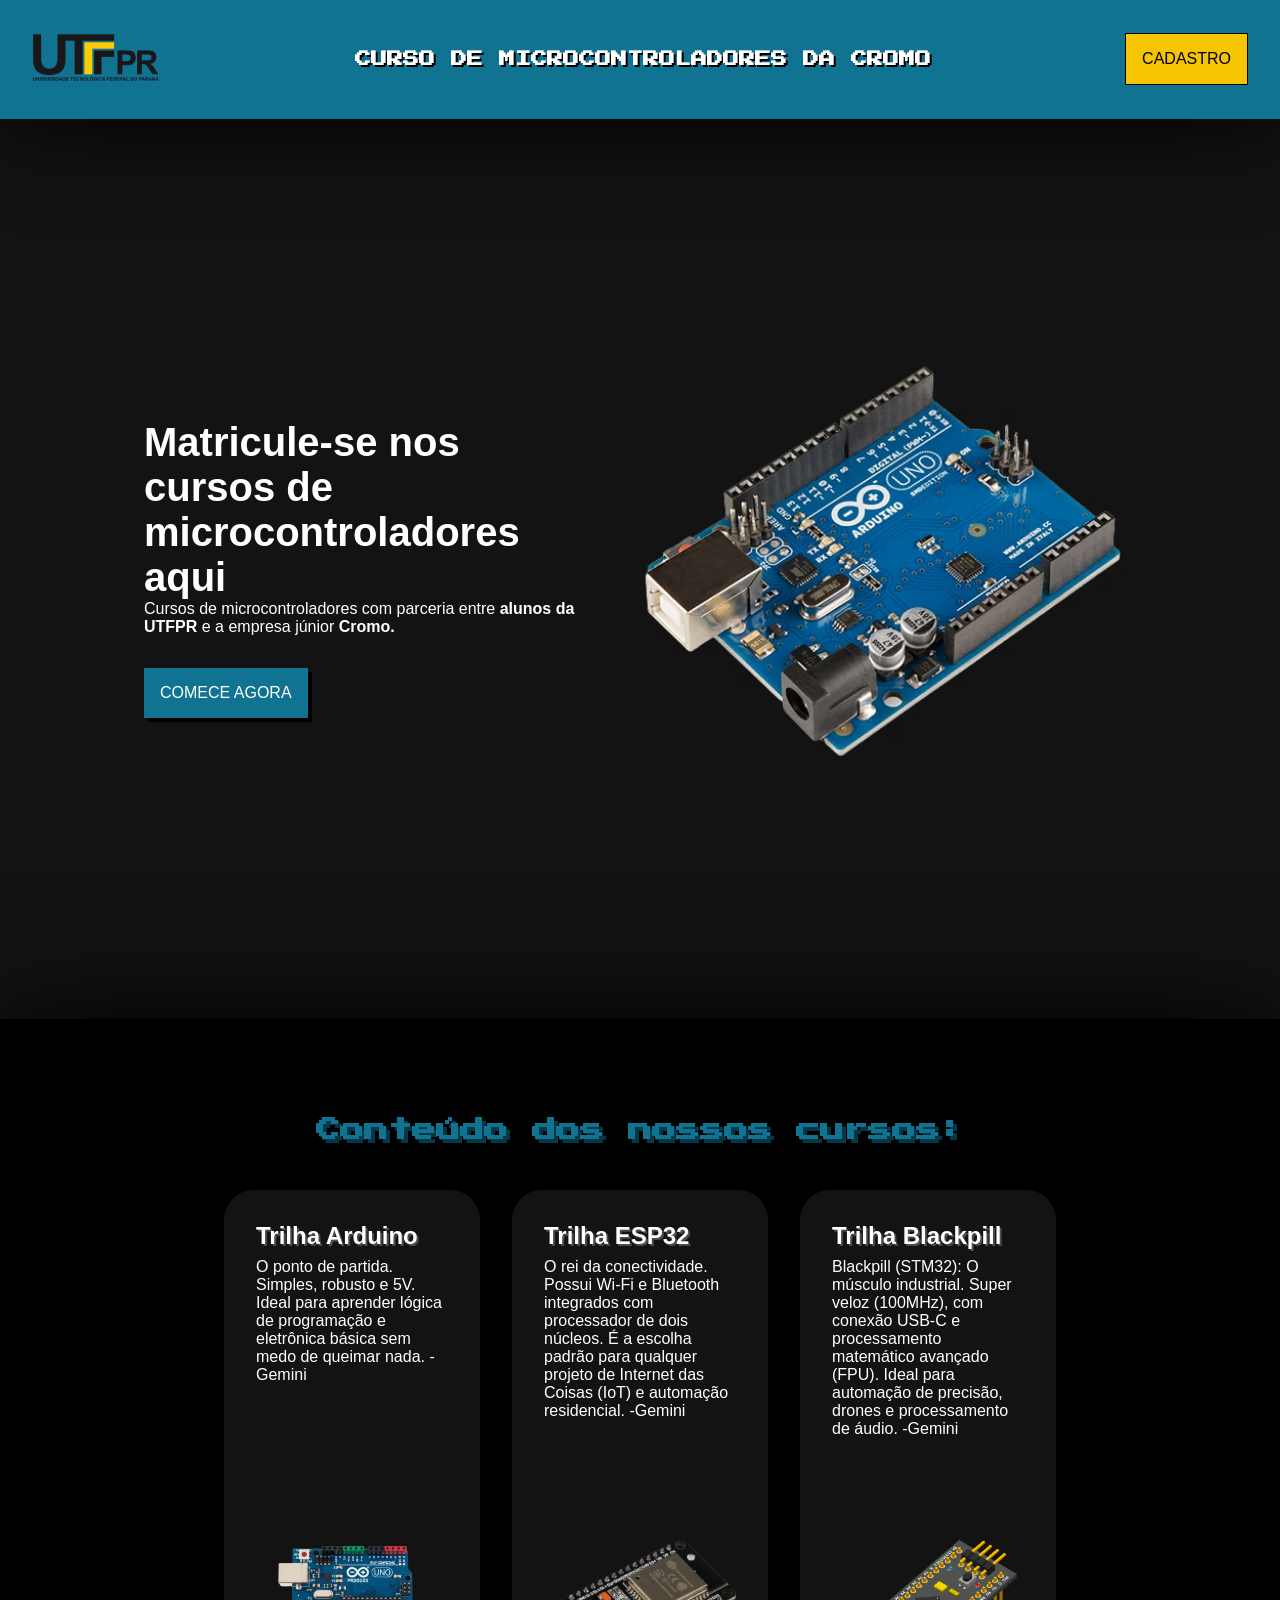
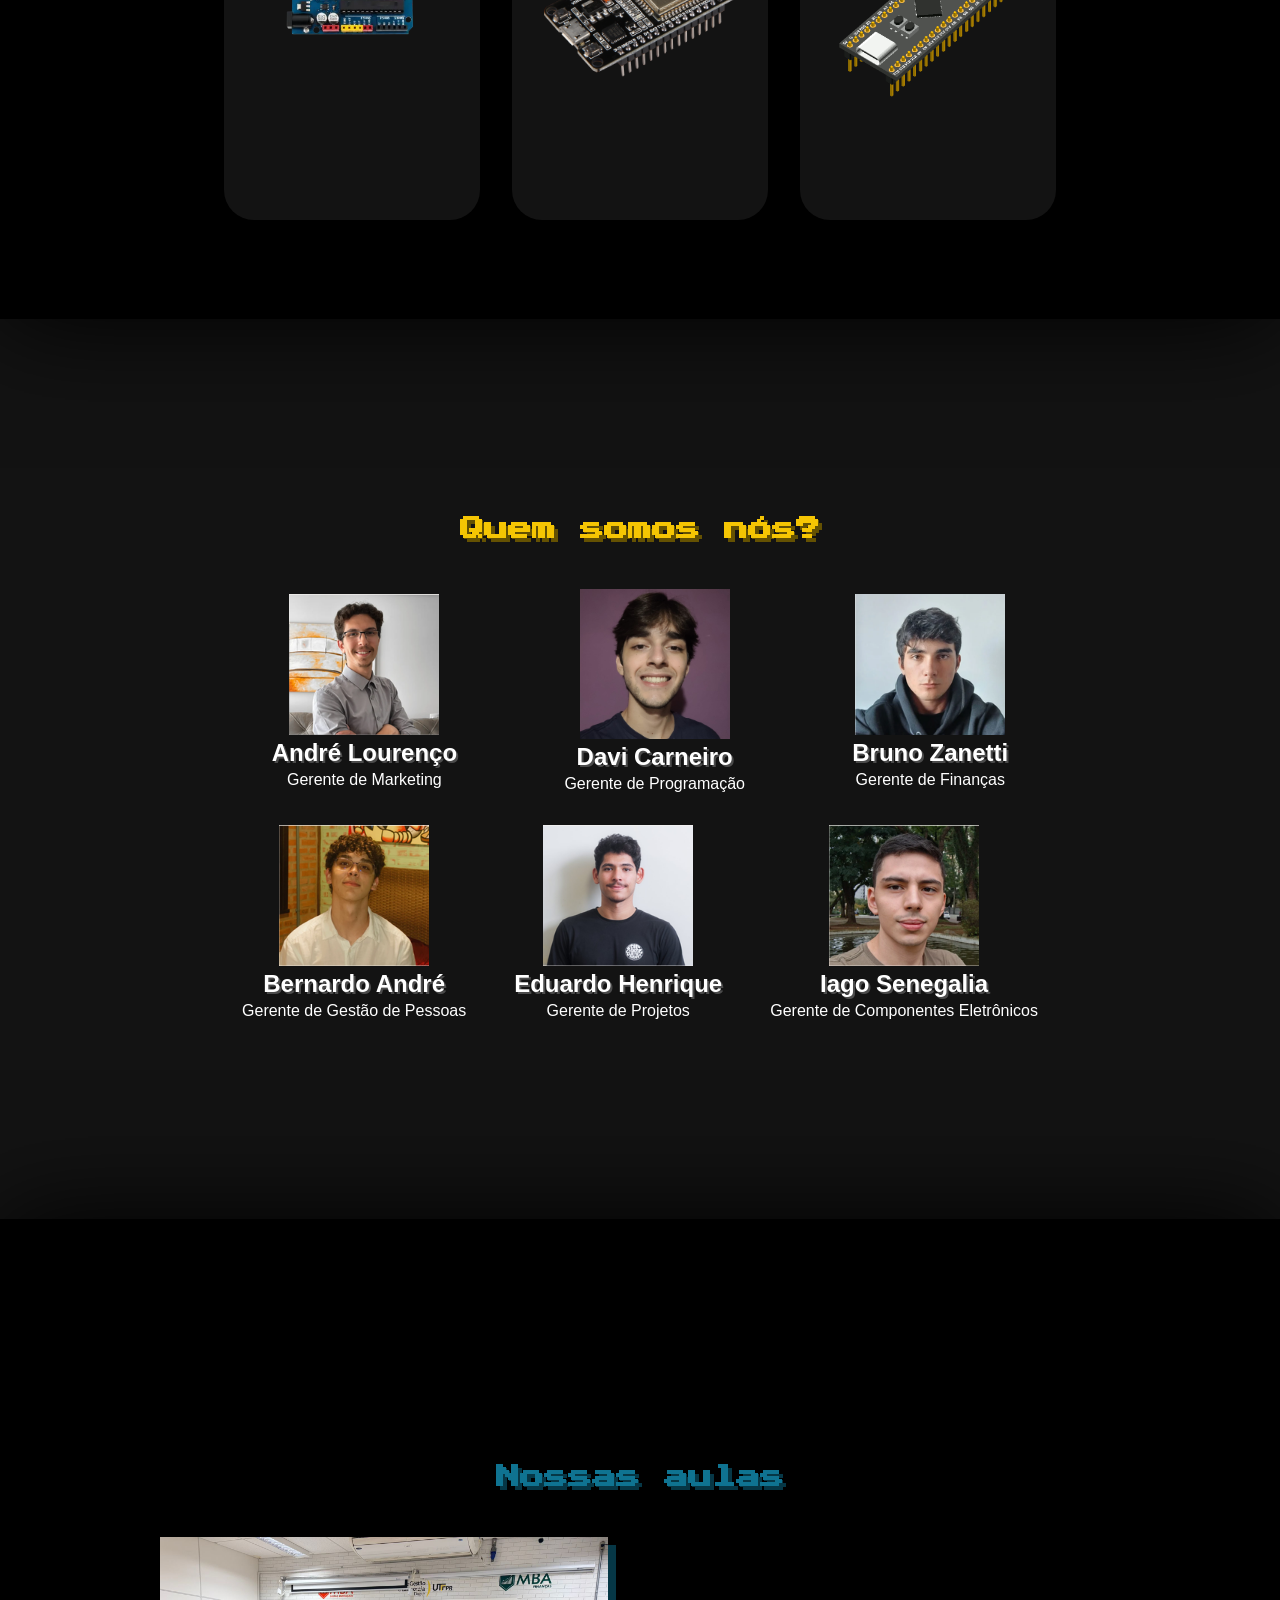
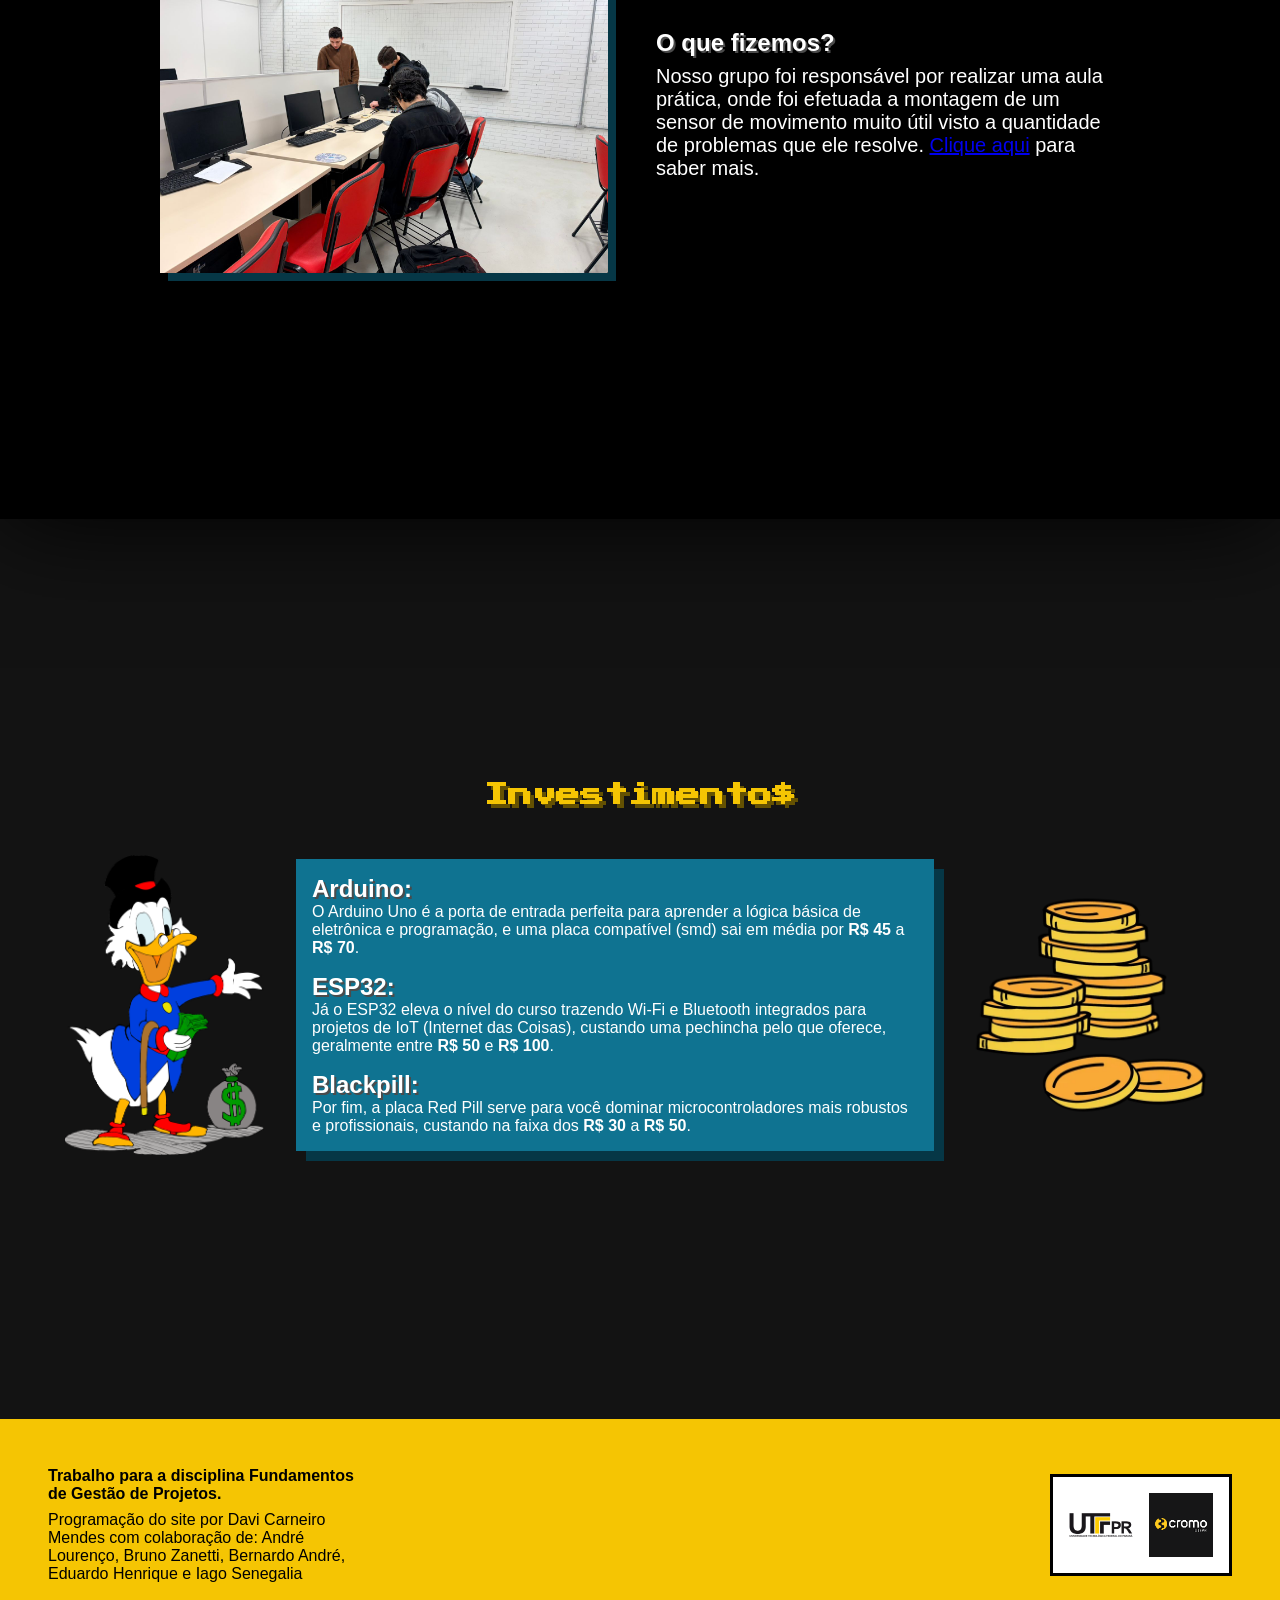
<file: index.html>
<!DOCTYPE html>
<html lang="pt-br">

<head>
    <meta charset="UTF-8">
    <meta name="viewport" content="width=device-width, initial-scale=1.0">
    <title>Curso de Microcontroladores</title>
    <link rel="preconnect" href="https://fonts.googleapis.com">
    <link rel="preconnect" href="https://fonts.gstatic.com" crossorigin>
    <link href="https://fonts.googleapis.com/css2?family=Google+Sans+Flex:opsz,wght@6..144,1..1000&family=Press+Start+2P&display=swap" rel="stylesheet">
    <link rel="stylesheet" href="style.css">
</head>

<body>
    <header>
        <a href="index.html">
            <img src="imagens/logoUTFPR.png" alt="Logo da UTFPR" style="width: 10vw;">
        </a>
        <span style="font-family: 'Press Start 2P', system-ui; text-shadow: 2px 2px 0px #000000;">
            <strong>CURSO DE MICROCONTROLADORES DA CROMO</strong>
        </span>
        <a href="cadastro.html" class="header_botão">CADASTRO</a>
    </header>   

    <section class="principal">
        <div class="principal_container">
            <div>
                <h1 style="font-size: 2.5rem;">Matricule-se nos cursos de <strong>microcontroladores</strong> aqui</h1>
                <p>Cursos de microcontroladores com parceria entre <strong>alunos da UTFPR</strong> e a empresa júnior <strong>Cromo.</strong></p>
            </div>
            <div style="display: flex;"><a href="cadastro.html" class="principal_botão">COMECE AGORA</a></div>
        </div>
        <div>
            <img src="imagens/arduino.avif" alt="Fotografia de um arduino" style="width: 40vw;">
        </div>
    </section>

    <section class="conteúdo">
        <h1 class="conteúdo_título">Conteúdo dos nossos cursos:</h1>
        <div class="conteúdo_divisão">
            <div class="conteúdo_divisão_item">
                <h2 class="conteúdo_divisão_item_título">Trilha Arduino</h2>
                <p>O ponto de partida. Simples, robusto e 5V. Ideal para aprender lógica de programação e eletrônica básica sem medo de queimar nada. -Gemini</p>
                <img src="imagens/arduino2.webp" alt="Fotografia de outro arduino" style="width: 100%; height: 100%; object-fit: contain;">
            </div>
            <div class="conteúdo_divisão_item">
                <h2 class="conteúdo_divisão_item_título">Trilha ESP32</h2>
                <p>O rei da conectividade. Possui Wi-Fi e Bluetooth integrados com processador de dois núcleos. É a escolha padrão para qualquer projeto de Internet das Coisas (IoT) e automação residencial. -Gemini</p>
                <img src="imagens/ESP32.png" alt="Fotografia de um ESP32" style="width: 100%; height: 100%; object-fit: contain;">
            </div>
            <div class="conteúdo_divisão_item">
                <h2 class="conteúdo_divisão_item_título">Trilha Blackpill</h2>
                <p>Blackpill (STM32): O músculo industrial. Super veloz (100MHz), com conexão USB-C e processamento matemático avançado (FPU). Ideal para automação de precisão, drones e processamento de áudio. -Gemini</p>
                <img src="imagens/blackpill.png" alt="Fotografia de um blackpill" style="width: 100%; height: 100%; object-fit: contain;">
            </div>
        </div>
    </section>

    <section class="sobre_nos">
        <h1 class="sobre_nos_título">Quem somos nós?</h1>
        <div class="sobre_nos_principal">
            <div class="sobre_nos_cima">
                <div class="sobre_nos_item">
                    <img src="imagens/andre.png" alt="Fotografia de André Lourenço" style="width: 150px;">
                    <h2 style="text-shadow: 2px 2px 0px var(--cinza);">André Lourenço</h2>
                    <p>Gerente de Marketing</p>
                </div>
                <div class="sobre_nos_item">
                    <img src="imagens/davi.png" alt="Fotografia de Davi Carneiro" style="width: 150px;">
                    <h2 style="text-shadow: 2px 2px 0px var(--cinza);">Davi Carneiro</h2>
                    <p>Gerente de Programação</p>
                </div>
                <div class="sobre_nos_item">
                    <img src="imagens/bruno.png" alt="Fotografia de Bruno Zanetti" style="width: 150px;">
                    <h2 style="text-shadow: 2px 2px 0px var(--cinza);">Bruno Zanetti</h2>
                    <p>Gerente de Finanças</p>
                </div>
            </div>
            <div class="sobre_nos_baixo">
                <div class="sobre_nos_item">
                    <img src="imagens/bernardo.png" alt="Fotografia de Bernardo André" style="width: 150px;">
                    <h2 style="text-shadow: 2px 2px 0px var(--cinza);">Bernardo André</h2>
                    <p>Gerente de Gestão de Pessoas</p>
                </div>
                <div class="sobre_nos_item">
                    <img src="imagens/eduardo.png" alt="Fotografia de Eduardo Henrique" style="width: 150px;">
                    <h2 style="text-shadow: 2px 2px 0px var(--cinza);">Eduardo Henrique</h2>
                    <p>Gerente de Projetos</p>
                </div>
                <div class="sobre_nos_item">
                    <img src="imagens/iago.png" alt="Fotografia de Iago Senegalia" style="width: 150px;">
                    <h2 style="text-shadow: 2px 2px 0px var(--cinza);">Iago Senegalia</h2>
                    <p>Gerente de Componentes Eletrônicos</p>
                </div>
            </div>
        </div>
    </section>

    <section class="nossas_aulas">
        <h1 class="nossas_aulas_título">Nossas aulas</h1>
        <div class="nossas_aulas_conteúdo">
            <img class="nossas_aulas_imagem" src="imagens/aula.png" alt="Fotografia da aula de arduino">
            <div style="display: flex; flex-direction: column; gap: 0.5em;">
                <h2 style="text-shadow: 2px 2px 0px var(--cinza);">O que fizemos?</h2>
                <p style="font-size: 1.25rem;" class="nossas_aulas_texto">Nosso grupo foi responsável por realizar uma aula prática, onde foi efetuada a montagem de um sensor de movimento muito útil visto a quantidade de problemas que ele resolve. <a href="https://gamma.app/docs/Desvendando-o-Arduino-d71mxqb4nz2575h">Clique aqui</a> para saber mais.</p>
            </div>
        </div>
    </section>

    <section class="investimentos">
        <h1 class="investimentos_título">Investimento$</h1>
        <div class="investimentos_conteúdo">
            <img style="width: 200px;" src="imagens/tio_patinhas.png" alt="Ilustração do personagem Tio Patinhas">
            <div class="investimentos_container">
                <div class="investimentos_item">
                    <h2 style="text-shadow: 2px 2px 0px var(--cinza);">Arduino:</h2>
                    <p>O Arduino Uno é a porta de entrada perfeita para aprender a lógica básica de eletrônica e programação, e uma placa compatível (smd) sai em média por <strong>R$ 45</strong> a <strong>R$ 70</strong>.</p>
                </div>
                <div class="investimentos_item">
                    <h2 style="text-shadow: 2px 2px 0px var(--cinza);">ESP32:</h2>
                    <p>Já o ESP32 eleva o nível do curso trazendo Wi-Fi e Bluetooth integrados para projetos de IoT (Internet das Coisas), custando uma pechincha pelo que oferece, geralmente entre <strong>R$ 50</strong> e <strong>R$ 100</strong>.</p>
                </div>
                <div class="investimentos_item">
                    <h2 style="text-shadow: 2px 2px 0px var(--cinza);">Blackpill:</h2>
                    <p>Por fim, a placa Red Pill serve para você dominar microcontroladores mais robustos e profissionais, custando na faixa dos <strong>R$ 30</strong> a <strong>R$ 50</strong>.</p>
                </div>
            </div>
            <img style="width: 250px;" src="imagens/monte_moedas.webp" alt="Ilustração de uma moeda">
        </div>
    </section>

    <footer>
        <div class="footer_primeira_parte">
            <h1 style="font-size: 1rem;">Trabalho para a disciplina Fundamentos de Gestão de Projetos.</h1>
            <p style="font-size: 1rem;">Programação do site por Davi Carneiro Mendes com colaboração de: André Lourenço, Bruno Zanetti, Bernardo André, Eduardo Henrique e Iago Senegalia</p>
        </div>
        <div class="footer_segunda_parte">
            <img src="imagens/logoUTFPR.png" alt="Logo da UTFPR" style="width: 5vw;">
            <img src="imagens/cromo.png" alt="Logo da empresa júnior Cromo" style="width: 5vw;">
        </div>
    </footer>
</body>

</html>
</file>
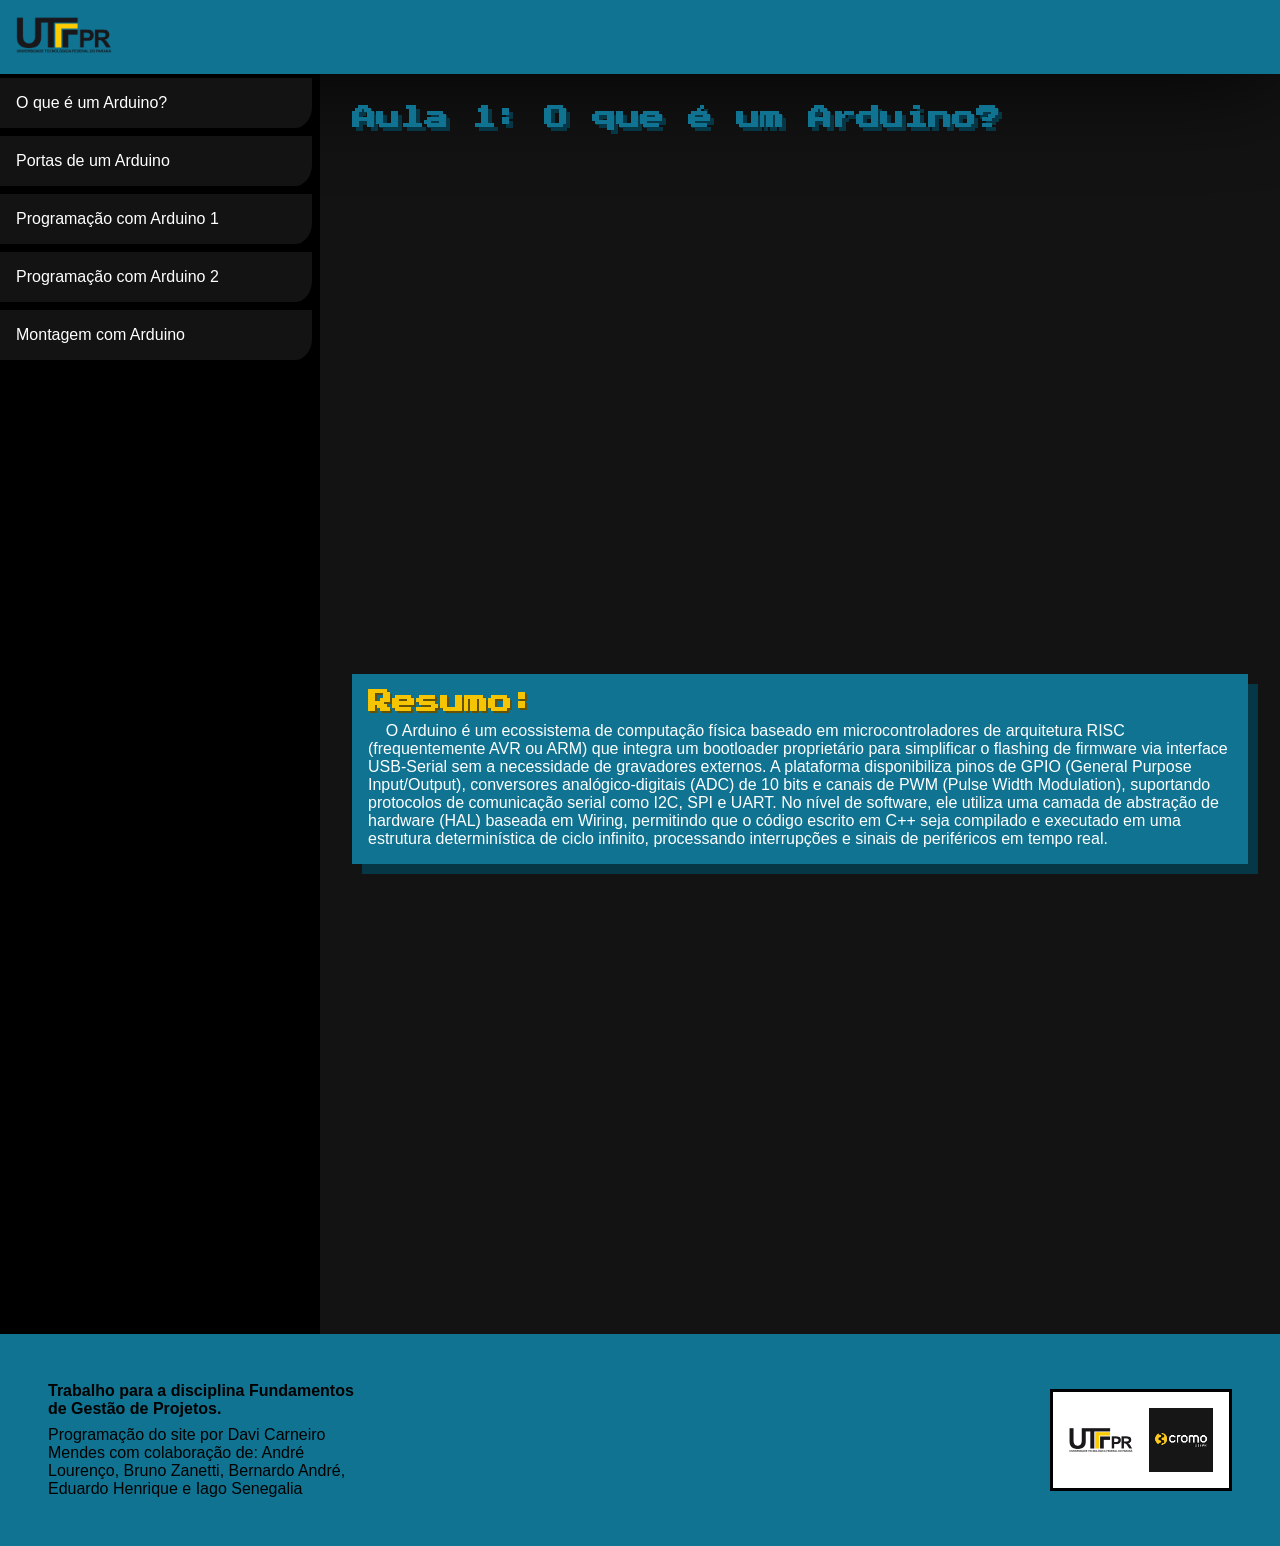
<file: arduino.html>
<!DOCTYPE html>
<html lang="pt-br">
<head>
    <meta charset="UTF-8">
    <meta name="viewport" content="width=device-width, initial-scale=1.0">
    <title>Arduino - Curso de Microcontroladores</title>
    <link rel="preconnect" href="https://fonts.googleapis.com">
    <link rel="preconnect" href="https://fonts.gstatic.com" crossorigin>
    <link href="https://fonts.googleapis.com/css2?family=Google+Sans+Flex:opsz,wght@6..144,1..1000&family=Press+Start+2P&display=swap" rel="stylesheet">
    <style>
        * {
            margin: 0;
            padding: 0;
            box-sizing: border-box;
            scroll-behavior: smooth;
        }

        :root {
            --branco: #FFFFFF;
            --cinza: #4b4b4b;
            --preto: #000000;
            --cor-principal: #0F7391;
            --cor-principal-sombra: #063746;
            --cor-secundária: #F5C503;
            --cor-secundária-sombra: #645102;
            --cor-de-fundo: #131313;
            --fonte-principal: "Google Sans Flex", sans-serif;
            --fonte-secundária: "Press Start 2P", system-ui;
        }

        body {
            background-color: var(--cor-de-fundo);
            color: var(--branco);
            font-family: var(--fonte-principal);
        }

        /*Cabeçalho*/

        header {
            background-color: var(--cor-principal);
            display: flex;
            align-items: center;
            padding: 1em;
            width: 100%;
            box-shadow: 0px 0px 100px var(--preto);
        }

        /*Principal*/

        .principal {
            display: flex;
            height: 140vh;
            width: 100%;
        }

        .principal_navegação {
            height: 140vh;
            width: 25%;
            display: flex;
            flex-direction: column;
            background-color: var(--preto);
        }

        .principal_navegação_item {
            padding: 1em;
            background-color: var(--cor-de-fundo);
            display: flex;
            align-items: center;
            border-top: 4px solid var(--preto);
            border-bottom: 4px solid var(--preto);
            border-right: 8px solid var(--preto);
            border-radius: 0px 0px 25px 0px;
            color: var(--branco);
            text-decoration: none;
        }

        .principal_navegação_item:hover {
            color: var(--cor-principal);
        }

        .principal_principal {
            display: flex;
            flex-direction: column;
            padding: 2em;
            width: 75%;
            gap: 2em;
        }

        .principal_emcima {
            display: flex;
            flex-direction: column;
            gap: 2em;
        }

        .principal_embaixo {
            display: flex;
            flex-direction: column;
            gap: 0.5em;
            background-color: var(--cor-principal);
            padding: 1em;
            box-shadow: 10px 10px 0px var(--cor-principal-sombra);
        }

        /*Rodapé*/

        footer {
            display: flex;
            align-items: center;
            justify-content: space-between;
            background-color: var(--cor-principal);
            padding: 3em;
            color: var(--preto);
        }

        .footer_primeira_parte {
            display: flex;
            flex-direction: column;
            width: 25vw;
            gap: 0.5em;
        }

        .footer_segunda_parte {
            background-color: var(--branco);
            display: flex;
            align-items: center;
            padding: 1em;
            border: 3px solid var(--preto);   
            gap: 1em; 
        }

    </style>
</head>
<body>
    <header>
        <a href="conta.html">
            <img src="imagens/logoUTFPR.png" alt="Logo da UTFPR" style="width: 7.5vw;">
        </a>
    </header>

    <section class="principal">
        <nav class="principal_navegação">
            <a class="principal_navegação_item" href="arduino.html">O que é um Arduino?</a>
            <a class="principal_navegação_item" href="#">Portas de um Arduino</a>
            <a class="principal_navegação_item" href="#">Programação com Arduino 1</a>
            <a class="principal_navegação_item" href="#">Programação com Arduino 2</a>
            <a class="principal_navegação_item" href="#">Montagem com Arduino</a>
        </nav>
        <div class="principal_principal">
            <div class="principal_emcima">
                <h1 style="font-family: 'Press Start 2P', system-ui; color: var(--cor-principal); text-shadow: 4px 4px 0px var(--cor-principal-sombra);">Aula 1: O que é um Arduino?</h1>
                <iframe width="853" height="480" src="https://www.youtube.com/embed/sv9dDtYnE1g" frameborder="0" allowfullscreen></iframe>
            </div>
            <div class="principal_embaixo">
                <h2 style="font-family: 'Press Start 2P', system-ui; color: var(--cor-secundária); text-shadow: 2px 2px 0px var(--cor-secundária-sombra);">Resumo:</h2>
                <p>&nbsp;&nbsp;&nbsp;&nbsp;O Arduino é um ecossistema de computação física baseado em microcontroladores de arquitetura RISC (frequentemente AVR ou ARM) que integra um bootloader proprietário para simplificar o flashing de firmware via interface USB-Serial sem a necessidade de gravadores externos. A plataforma disponibiliza pinos de GPIO (General Purpose Input/Output), conversores analógico-digitais (ADC) de 10 bits e canais de PWM (Pulse Width Modulation), suportando protocolos de comunicação serial como I2C, SPI e UART. No nível de software, ele utiliza uma camada de abstração de hardware (HAL) baseada em Wiring, permitindo que o código escrito em C++ seja compilado e executado em uma estrutura determinística de ciclo infinito, processando interrupções e sinais de periféricos em tempo real.</p>
            </div>
        </div>
    </section>

    <footer>
        <div class="footer_primeira_parte">
            <h1 style="font-size: 1rem;">Trabalho para a disciplina Fundamentos de Gestão de Projetos.</h1>
            <p style="font-size: 1rem;">Programação do site por Davi Carneiro Mendes com colaboração de: André Lourenço, Bruno Zanetti, Bernardo André, Eduardo Henrique e Iago Senegalia</p>
        </div>
        <div class="footer_segunda_parte">
            <img src="imagens/logoUTFPR.png" alt="Logo da UTFPR" style="width: 5vw;">
            <img src="imagens/cromo.png" alt="Logo da empresa júnior Cromo" style="width: 5vw;">
        </div>
    </footer>
</body>
</html>
</file>
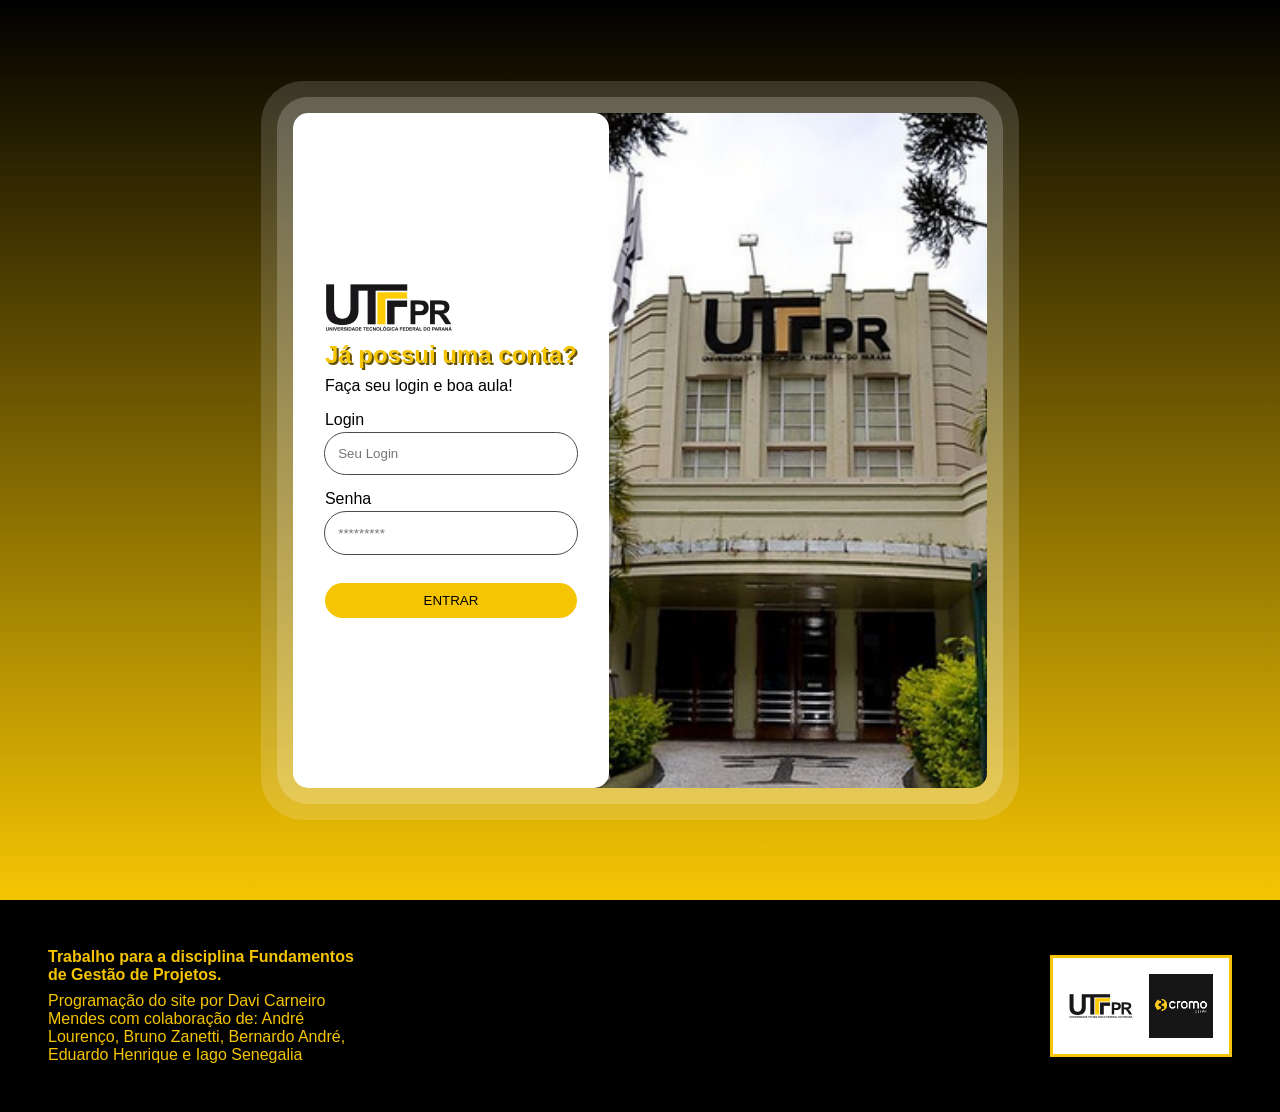
<file: cadastro.html>
<!DOCTYPE html>
<html lang="pt-br">
<head>
    <meta charset="UTF-8">
    <meta name="viewport" content="width=device-width, initial-scale=1.0">
    <title>Cadastro - Curso de Microcontroladores</title>
    <link rel="preconnect" href="https://fonts.googleapis.com">
    <link rel="preconnect" href="https://fonts.gstatic.com" crossorigin>
    <link href="https://fonts.googleapis.com/css2?family=Google+Sans+Flex:opsz,wght@6..144,1..1000&family=Press+Start+2P&display=swap" rel="stylesheet">
    <style>
        * {
            margin: 0;
            padding: 0;
            box-sizing: border-box;
            scroll-behavior: smooth;
        }

        :root {
            --branco: #FFFFFF;
            --cinza: #4b4b4b;
            --preto: #000000;
            --cor-principal: #0F7391;
            --cor-principal-sombra: #063746;
            --cor-secundária: #F5C503;
            --cor-secundária-sombra: #645102;
            --cor-de-fundo: linear-gradient(0deg,rgba(245, 197, 3, 1) 0%, rgba(0, 0, 0, 1) 100%);
            --fonte-principal: "Google Sans Flex", sans-serif;
            --fonte-secundária: "Press Start 2P", system-ui;
        }

        body {
            background-color: var(--cor-de-fundo);
            color: var(--branco);
            font-family: var(--fonte-principal);
        }

        /*Formulário*/

        section {
            background: var(--cor-de-fundo);
            display: flex;
            justify-content: center;
            align-items: center;
            height: 100vh;
            z-index: 0;
        }

        .container {
            display: flex;
            border-radius: 15px;
            box-shadow: 0 0 0 1em #ffffff34, 0 0 0 2em #ffffff27;
            z-index: 1;
        }

        .container_esquerdo {
            border-radius: 15px;
            background: var(--branco);
            display: flex;
            flex-direction: column;
            justify-content: center;
            align-items: center;
            color: var(--preto);
            padding: 2em;
            gap: 1em;
            margin-right: -2em;
            z-index: 2;
            height: 75vh;
        }

        .container_esquerdo_item {
            display: flex;
            flex-direction: column;
            gap: 0.5em;
            width: 100%;
        }

        form {
            display: flex;
            flex-direction: column;
            gap: 1em;
        }
        
        .formulário_item {
            display: flex;
            flex-direction: column;
            gap: 0.25em;
        }

        .formulário_login,
        .formulário_senha {
            background: transparent;
            border-radius: 3em;
            padding: 1em;
            width: 100%;
            border: none;
            outline: 1px solid var(--cinza);
            color: var(--preto);
        }
        
        .formulário_login:focus,
        .formulário_senha:focus {
            outline: 1px solid var(--cor-secundária);
        }

        .formulário_enviar {
            background-color: #F5C503;
            border-radius: 3em;
            cursor: pointer;
            padding: 0.75em;
            border: none;
            margin-top: 1em;
        }

        .formulário_enviar:hover {
            background-color: #645102;
        }

        .container_direito {
            height: 75vh;
            z-index: 1;
        }

        /*Rodapé*/

        footer {
            display: flex;
            align-items: center;
            justify-content: space-between;
            background-color: var(--preto);
            padding: 3em;
            color: var(--cor-secundária);
        }

        .footer_primeira_parte {
            display: flex;
            flex-direction: column;
            width: 25vw;
            gap: 0.5em;
        }

        .footer_segunda_parte {
            background-color: var(--branco);
            display: flex;
            align-items: center;
            padding: 1em;
            border: 3px solid var(--cor-secundária);   
            gap: 1em; 
        }

    </style>
</head>
<body>
    <section>
        <div class="container">
            <div class="container_esquerdo">
                <div class="container_esquerdo_item">
                    <img src="imagens/logoUTFPR.png" alt="Logo da UTFPR" style="width: 10vw;">
                    <h1 style="color: var(--cor-secundária); text-shadow: 2px 2px 0px var(--cor-secundária-sombra);">Já possui uma conta?</h1>
                    <p>Faça seu login e boa aula!</p>
                </div>
                <div class="container_esquerdo_item">
                    <form class="formulário" action="conta.html">
                        <div class="formulário_item">
                            <label for="login">Login</label>
                            <input class="formulário_login" id="login" type="text" placeholder="Seu Login" autocomplete="off">
                        </div>
                        <div class="formulário_item">
                            <label for="senha">Senha</label>
                            <input class="formulário_senha" id="senha" type="password" placeholder="*********" autocomplete="off">
                        </div>
                        <div class="formulário_item">
                            <input class="formulário_enviar" type="submit" value="ENTRAR">
                        </div>
                    </form>
                </div>
            </div>
            <div class="container_direito">
                <img src="imagens/imagemUTFPR.png" alt="Fotografia da UTFPR sede centro" style="height: 100%; border-radius: 15px;">
            </div>
        </div>
    </section>

    <footer>
        <div class="footer_primeira_parte">
            <h1 style="font-size: 1rem;">Trabalho para a disciplina Fundamentos de Gestão de Projetos.</h1>
            <p style="font-size: 1rem;">Programação do site por Davi Carneiro Mendes com colaboração de: André Lourenço, Bruno Zanetti, Bernardo André, Eduardo Henrique e Iago Senegalia</p>
        </div>
        <div class="footer_segunda_parte">
            <img src="imagens/logoUTFPR.png" alt="Logo da UTFPR" style="width: 5vw;">
            <img src="imagens/cromo.png" alt="Logo da empresa júnior Cromo" style="width: 5vw;">
        </div>
    </footer>
</body>
</html>
</file>
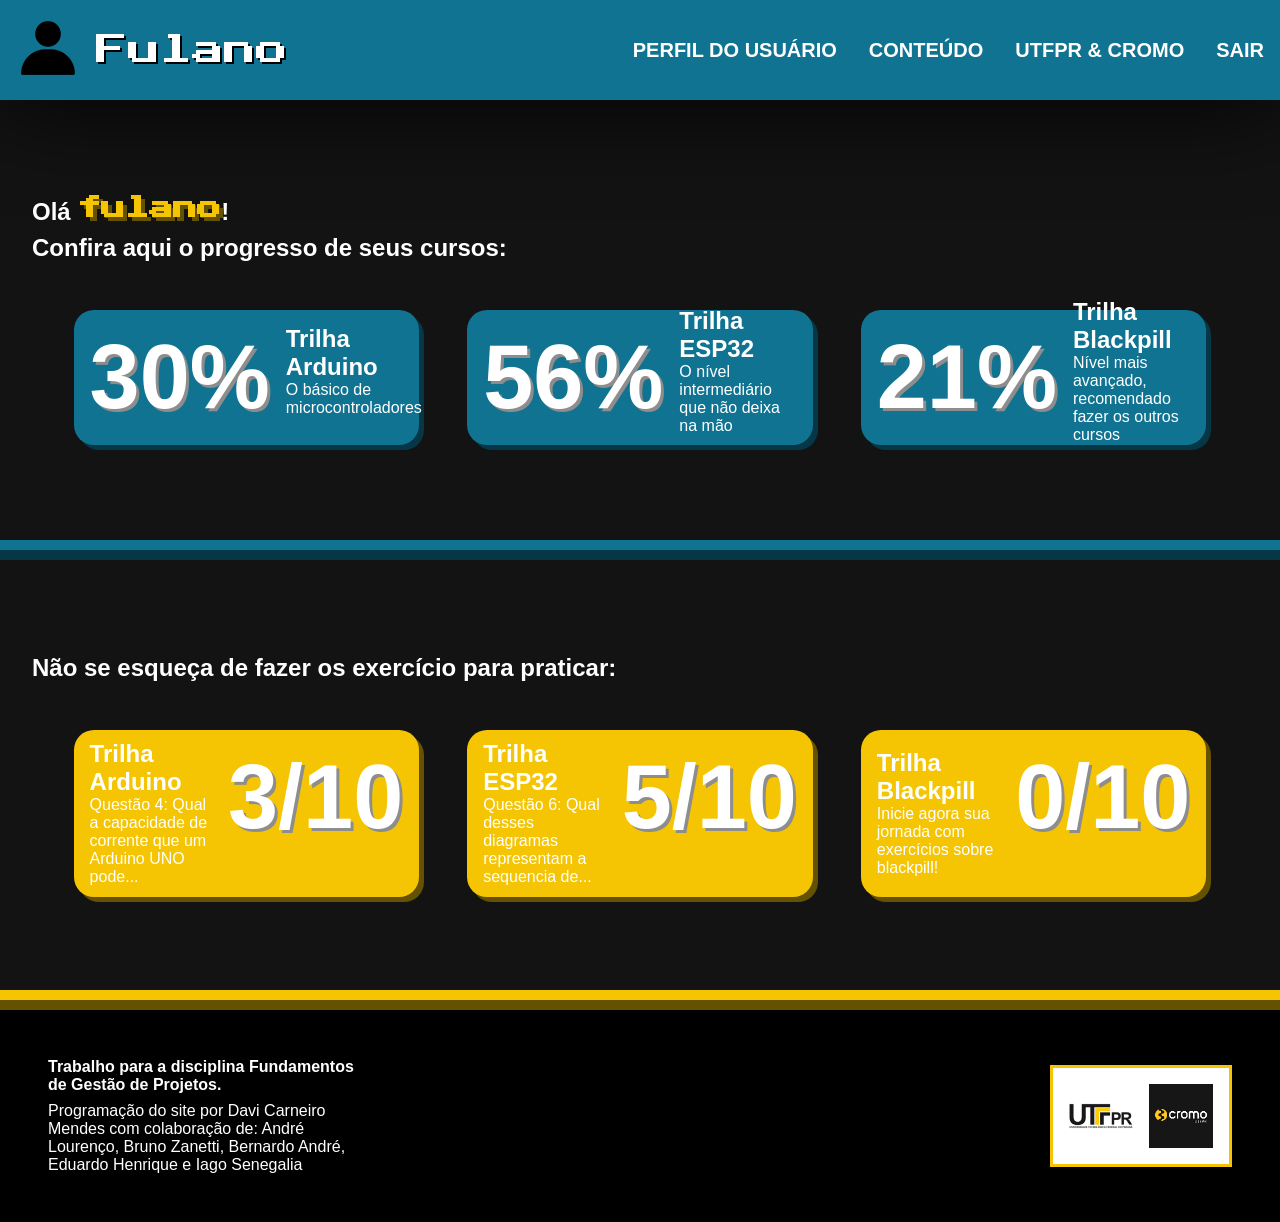
<file: conta.html>
<!DOCTYPE html>
<html lang="pt-br">
<head>
    <meta charset="UTF-8">
    <meta name="viewport" content="width=device-width, initial-scale=1.0">
    <title>Conta - Curso de Microcontroladores</title>
    <link rel="preconnect" href="https://fonts.googleapis.com">
    <link rel="preconnect" href="https://fonts.gstatic.com" crossorigin>
    <link href="https://fonts.googleapis.com/css2?family=Google+Sans+Flex:opsz,wght@6..144,1..1000&family=Press+Start+2P&display=swap" rel="stylesheet">
    <style>
        * {
            margin: 0;
            padding: 0;
            box-sizing: border-box;
            scroll-behavior: smooth;
        }

        :root {
            --branco: #FFFFFF;
            --cinza: #8d8d8d;
            --preto: #000000;
            --cor-principal: #0F7391;
            --cor-principal-sombra: #063746;
            --cor-secundária: #F5C503;
            --cor-secundária-sombra: #645102;
            --cor-de-fundo: #131313;
            --fonte-principal: "Google Sans Flex", sans-serif;
            --fonte-secundária: "Press Start 2P", system-ui;
        }

        body {
            background-color: var(--cor-de-fundo);
            color: var(--branco);
            font-family: var(--fonte-principal);
        }

        /*Cabeçalho*/

        header {
            background-color: var(--cor-principal);
            display: flex;
            justify-content: space-between;
            align-items: center;
            padding: 1em;
            width: 100%;
            box-shadow: 0px 0px 100px var(--preto);
        }

        .header_esquerda {
            display: flex;
            align-items: center;
            justify-content: center;
            gap: 1em;
        }

        .header_direita {
            display: flex;
            gap: 2em;
        }

        .header_direita_item {
            color: var(--branco);
            text-decoration: none;
            font-size: 1.25rem;
        }

        /*Conteúdo*/

        .conteúdo {
            display: flex;
            flex-direction: column;
            justify-content: center;
            gap: 3em;
            height: 50vh;
            border-bottom: 10px solid var(--cor-principal);
        }

        .conteúdo_emcima {
            display: flex;
            flex-direction: column;
            gap: 0.5em;
            margin-left: 2em;
        }

        .conteúdo_embaixo {
            display: flex;
            align-items: center;
            justify-content: center;
            gap: 3em;
        }

        .conteúdo_item {
            display: flex;
            gap: 1em;
            padding: 1em;
            width: 27vw;
            background: var(--cor-principal);
            color: var(--branco);
            text-decoration: none;
            border-radius: 20px;
            box-shadow: 5px 5px 0px var(--cor-principal-sombra);
            transition: 0.5s;
        }

        .conteúdo_item_do_item {
            display: flex;
            flex-direction: column;
            justify-content: center;
            height: 10vh;
        }

        .conteúdo_item:hover {
            transform: scale(110%);
        }

        /*Segundo conteúdo*/

        .segundo_conteúdo {
            display: flex;
            flex-direction: column;
            justify-content: center;
            gap: 3em;
            height: 50vh;
            border-top: 10px solid var(--cor-principal-sombra);
            border-bottom: 10px solid var(--cor-secundária);
        }

        .segundo_conteúdo_emcima {
            display: flex;
            flex-direction: column;
            gap: 0.5em;
            margin-left: 2em;
        }

        .segundo_conteúdo_embaixo {
            display: flex;
            align-items: center;
            justify-content: center;
            gap: 3em;
        }

        .segundo_conteúdo_item {
            display: flex;
            gap: 1em;
            padding: 1em;
            width: 27vw;
            background: var(--cor-secundária);
            color: var(--branco);
            text-decoration: none;
            border-radius: 20px;
            box-shadow: 5px 5px 0px var(--cor-secundária-sombra);
            transition: 0.5s;
        }

        .segundo_conteúdo_item_do_item {
            display: flex;
            flex-direction: column;
            justify-content: center;
            height: 15vh;
        }

        .segundo_conteúdo_item:hover {
            transform: scale(110%);
        }

        /*Rodapé*/

        footer {
            display: flex;
            align-items: center;
            justify-content: space-between;
            background-color: var(--preto);
            padding: 3em;
            color: var(--branco);
            border-top: 10px solid var(--cor-secundária-sombra);
        }

        .footer_primeira_parte {
            display: flex;
            flex-direction: column;
            width: 25vw;
            gap: 0.5em;
        }

        .footer_segunda_parte {
            background-color: var(--branco);
            display: flex;
            align-items: center;
            padding: 1em;
            border: 3px solid var(--cor-secundária);   
            gap: 1em; 
        }

    </style>
</head>
<body>
    <header>
        <div class="header_esquerda">
            <a href="index.html">
                <img src="imagens/usuário.png" alt="Imagem genérica para foto de perfil" style="width: 5vw;">
            </a>
            <span style="font-family: 'Press Start 2P', system-ui; font-size: 2rem; text-shadow: 2px 2px 0px #000000;">
                Fulano
            </span>
        </div>
        <div class="header_direita">
            <a class="header_direita_item" href="#"><strong>PERFIL DO USUÁRIO</strong></a>
            <a class="header_direita_item" href="#"><strong>CONTEÚDO</strong></a>
            <a class="header_direita_item" href="#"><strong>UTFPR & CROMO</strong></a>
            <a class="header_direita_item" href="index.html"><strong>SAIR</strong></a>
        </div>
    </header> 

    <section class="conteúdo">
        <div class="conteúdo_emcima">
            <h1>Olá <strong style="font-family: 'Press Start 2P', system-ui; color: var(--cor-secundária); text-shadow: 4px 4px 0px var(--cor-secundária-sombra);">fulano</strong>!</h1>
            <h2>Confira aqui o progresso de seus cursos:</h2>
        </div>
        <div class="conteúdo_embaixo">
            <a class="conteúdo_item" href="arduino.html">
                <h1 style="font-size: 10vh; text-shadow: 3px 3px 0px var(--cinza);">30%</h1>
                <div class="conteúdo_item_do_item">
                    <h2>Trilha Arduino</h2>
                    <p>O básico de microcontroladores</p>
                </div>
            </a>
            <a class="conteúdo_item" href="#">
                <h1 style="font-size: 10vh; text-shadow: 3px 3px 0px var(--cinza);">56%</h1>
                <div class="conteúdo_item_do_item">
                    <h2>Trilha ESP32</h2>
                    <p>O nível intermediário que não deixa na mão</p>
                </div>
            </a>
            <a class="conteúdo_item" href="#">
                <h1 style="font-size: 10vh; text-shadow: 3px 3px 0px var(--cinza);">21%</h1>
                <div class="conteúdo_item_do_item">
                    <h2>Trilha Blackpill</h2>
                    <p>Nível mais avançado, recomendado fazer os outros cursos</p>
                </div>
            </a>
        </div>
    </section>

    <section class="segundo_conteúdo">
        <div class="segundo_conteúdo_emcima">
            <h2>Não se esqueça de fazer os exercício para praticar:</h1>
        </div>
        <div class="segundo_conteúdo_embaixo">
            <a class="segundo_conteúdo_item" href="questionario.html">
                <div class="segundo_conteúdo_item_do_item">
                    <h2>Trilha Arduino</h2>
                    <p>Questão 4: Qual a capacidade de corrente que um Arduino UNO pode...</p>
                </div>
                <h1 style="font-size: 10vh; text-shadow: 3px 3px 0px var(--cinza);">3/10</h1>

            </a>
            <a class="segundo_conteúdo_item" href="#">
                <div class="segundo_conteúdo_item_do_item">
                    <h2>Trilha ESP32</h2>
                    <p>Questão 6: Qual desses diagramas representam a sequencia de...</p>
                </div>
                <h1 style="font-size: 10vh; text-shadow: 3px 3px 0px var(--cinza);">5/10</h1>

            </a>
            <a class="segundo_conteúdo_item" href="#">
                <div class="segundo_conteúdo_item_do_item">
                    <h2>Trilha Blackpill</h2>
                    <p>Inicie agora sua jornada com exercícios sobre blackpill!</p>
                </div>
                <h1 style="font-size: 10vh; text-shadow: 3px 3px 0px var(--cinza);">0/10</h1>
            </a>
        </div>
    </section>

    <footer>
        <div class="footer_primeira_parte">
            <h1 style="font-size: 1rem;">Trabalho para a disciplina Fundamentos de Gestão de Projetos.</h1>
            <p style="font-size: 1rem;">Programação do site por Davi Carneiro Mendes com colaboração de: André Lourenço, Bruno Zanetti, Bernardo André, Eduardo Henrique e Iago Senegalia</p>
        </div>
        <div class="footer_segunda_parte">
            <img src="imagens/logoUTFPR.png" alt="Logo da UTFPR" style="width: 5vw;">
            <img src="imagens/cromo.png" alt="Logo da empresa júnior Cromo" style="width: 5vw;">
        </div>
    </footer>
</body>
</html>
</file>
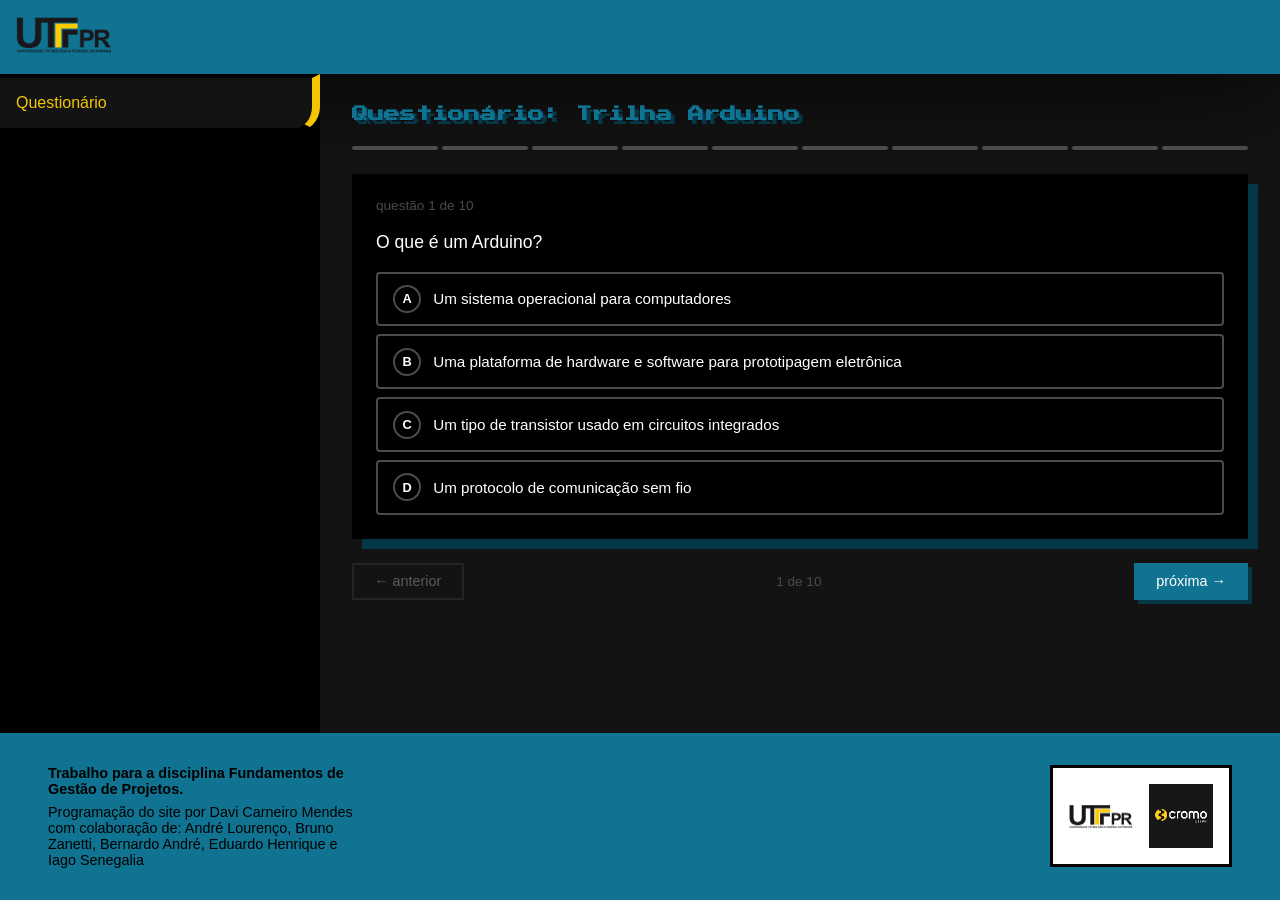
<file: questionario.html>
<!DOCTYPE html>
<html lang="pt-br">
<head>
    <meta charset="UTF-8">
    <meta name="viewport" content="width=device-width, initial-scale=1.0">
    <title>Questionário Arduino - Curso de Microcontroladores</title>
    <link rel="preconnect" href="https://fonts.googleapis.com">
    <link rel="preconnect" href="https://fonts.gstatic.com" crossorigin>
    <link href="https://fonts.googleapis.com/css2?family=Google+Sans+Flex:opsz,wght@6..144,1..1000&family=Press+Start+2P&display=swap" rel="stylesheet">
    <style>
        *, *::before, *::after { margin: 0; padding: 0; box-sizing: border-box; scroll-behavior: smooth; }

        :root {
            --branco: #FFFFFF;
            --cinza: #4b4b4b;
            --preto: #000000;
            --cor-principal: #0F7391;
            --cor-principal-sombra: #063746;
            --cor-secundária: #F5C503;
            --cor-secundária-sombra: #645102;
            --cor-de-fundo: #131313;
            --fonte-principal: "Google Sans Flex", sans-serif;
            --fonte-secundária: "Press Start 2P", system-ui;
        }

        body {
            background-color: var(--cor-de-fundo);
            color: var(--branco);
            font-family: var(--fonte-principal);
            min-height: 100vh;
            display: flex;
            flex-direction: column;
        }

        /* Cabeçalho */
        header {
            background-color: var(--cor-principal);
            display: flex;
            align-items: center;
            padding: 1em;
            box-shadow: 0px 0px 100px var(--preto);
        }

        /* Layout principal */
        .principal {
            display: flex;
            flex: 1;
        }

        /* Navegação lateral */
        nav {
            width: 25%;
            background-color: var(--preto);
            display: flex;
            flex-direction: column;
            min-height: 100%;
        }

        .nav_item {
            padding: 1em;
            background-color: var(--cor-de-fundo);
            display: flex;
            align-items: center;
            border-top: 4px solid var(--preto);
            border-bottom: 4px solid var(--preto);
            border-right: 8px solid var(--preto);
            border-radius: 0 0 25px 0;
            color: var(--branco);
            text-decoration: none;
            transition: color 0.2s;
        }

        .nav_item:hover { color: var(--cor-principal); }
        .nav_item.ativo { color: var(--cor-secundária); border-right-color: var(--cor-secundária); }

        /* Área do questionário */
        .conteudo {
            width: 75%;
            padding: 2em;
            display: flex;
            flex-direction: column;
            gap: 1.5em;
        }

        .conteudo h1 {
            font-family: var(--fonte-secundária);
            color: var(--cor-principal);
            text-shadow: 4px 4px 0px var(--cor-principal-sombra);
            font-size: 1rem;
        }

        /* Barra de progresso */
        .progresso {
            display: flex;
            gap: 4px;
        }

        .progresso_ponto {
            flex: 1;
            height: 4px;
            border-radius: 2px;
            background: var(--cinza);
            transition: background 0.3s;
        }

        .progresso_ponto.feito { background: var(--cor-principal); }

        /* Card da questão */
        .questao_card {
            background-color: var(--preto);
            padding: 1.5em;
            box-shadow: 10px 10px 0px var(--cor-principal-sombra);
            display: none;
            flex-direction: column;
            gap: 1em;
            animation: aparecer 0.2s ease;
        }

        .questao_card.ativa { display: flex; }

        @keyframes aparecer {
            from { opacity: 0; transform: translateY(6px); }
            to   { opacity: 1; transform: translateY(0); }
        }

        .questao_label {
            font-size: 0.85rem;
            color: var(--cinza);
        }

        .questao_texto {
            font-size: 1.1rem;
            font-weight: 500;
            line-height: 1.5;
        }

        /* Opções */
        .opcoes {
            display: flex;
            flex-direction: column;
            gap: 8px;
        }

        .opcoes label { cursor: pointer; }
        .opcoes input[type="radio"] { display: none; }

        .opcao {
            display: flex;
            align-items: center;
            gap: 12px;
            padding: 0.75em 1em;
            border: 2px solid var(--cinza);
            border-radius: 4px;
            font-size: 0.95rem;
            transition: border-color 0.2s, background 0.2s;
        }

        .opcoes label:hover .opcao {
            border-color: var(--cor-principal);
            background: rgba(15, 115, 145, 0.15);
        }

        .opcoes input[type="radio"]:checked + .opcao {
            border-color: var(--cor-principal);
            background: rgba(15, 115, 145, 0.25);
            color: var(--branco);
        }

        .opcoes input[type="radio"]:checked + .opcao .opcao_letra {
            background: var(--cor-principal);
            border-color: var(--cor-principal);
            color: var(--branco);
        }

        .opcao_letra {
            width: 28px;
            height: 28px;
            border-radius: 50%;
            border: 2px solid var(--cinza);
            display: flex;
            align-items: center;
            justify-content: center;
            font-size: 0.8rem;
            font-weight: 600;
            flex-shrink: 0;
            transition: background 0.2s, border-color 0.2s;
        }

        /* Navegação do quiz */
        .quiz_nav {
            display: flex;
            justify-content: space-between;
            align-items: center;
        }

        .quiz_nav button {
            padding: 0.6em 1.4em;
            border: 2px solid var(--cinza);
            background: transparent;
            color: var(--branco);
            cursor: pointer;
            font-family: var(--fonte-principal);
            font-size: 0.9rem;
            transition: background 0.2s, border-color 0.2s;
        }

        .quiz_nav button:hover { background: var(--cinza); }
        .quiz_nav button:disabled { opacity: 0.3; cursor: not-allowed; }

        .quiz_nav button.primario {
            background: var(--cor-principal);
            border-color: var(--cor-principal);
            box-shadow: 4px 4px 0px var(--cor-principal-sombra);
        }

        .quiz_nav button.primario:hover { background: var(--cor-principal-sombra); }

        .quiz_contador { font-size: 0.85rem; color: var(--cinza); }

        /* Resultado */
        .resultado {
            display: none;
            flex-direction: column;
            align-items: center;
            gap: 1.5em;
            padding: 2em;
            background-color: var(--preto);
            box-shadow: 10px 10px 0px var(--cor-principal-sombra);
            text-align: center;
        }

        .resultado.visivel { display: flex; }

        .resultado_circulo {
            width: 100px;
            height: 100px;
            border-radius: 50%;
            border: 4px solid var(--cor-principal);
            display: flex;
            align-items: center;
            justify-content: center;
            font-size: 1.5rem;
            font-weight: 700;
            color: var(--cor-principal);
        }

        .resultado h2 {
            font-family: var(--fonte-secundária);
            color: var(--cor-secundária);
            text-shadow: 2px 2px 0px var(--cor-secundária-sombra);
            font-size: 0.85rem;
        }

        .resultado p { color: var(--cinza); }

        .resultado button {
            padding: 0.6em 1.5em;
            background: var(--cor-principal);
            border: none;
            box-shadow: 4px 4px 0px var(--cor-principal-sombra);
            color: var(--branco);
            cursor: pointer;
            font-family: var(--fonte-principal);
            font-size: 0.9rem;
            transition: background 0.2s;
        }

        .resultado button:hover { background: var(--cor-principal-sombra); }

        /* Rodapé */
        footer {
            display: flex;
            align-items: center;
            justify-content: space-between;
            background-color: var(--cor-principal);
            padding: 2em 3em;
            color: var(--preto);
        }

        .footer_primeira_parte {
            display: flex;
            flex-direction: column;
            width: 25vw;
            gap: 0.5em;
            font-size: 0.9rem;
        }

        .footer_segunda_parte {
            background-color: var(--branco);
            display: flex;
            align-items: center;
            padding: 1em;
            border: 3px solid var(--preto);
            gap: 1em;
        }
    </style>
</head>
<body>

    <header>
        <a href="conta.html">
            <img src="imagens/logoUTFPR.png" alt="Logo da UTFPR" style="width: 7.5vw;">
        </a>
    </header>

    <div class="principal">
        <nav>
            <a class="nav_item ativo" href="#">Questionário</a>
        </nav>

        <div class="conteudo">
            <h1>Questionário: Trilha Arduino</h1>

            <div class="progresso" id="progresso"></div>

            <div id="questoes"></div>

            <div class="quiz_nav" id="quiz_nav">
                <button id="btn_anterior" onclick="irPara(atual - 1)" disabled>← anterior</button>
                <span class="quiz_contador" id="contador">1 de 10</span>
                <button id="btn_proxima" class="primario" onclick="irPara(atual + 1)">próxima →</button>
            </div>

            <div class="resultado" id="resultado">
                <div class="resultado_circulo" id="resultado_circulo"></div>
                <h2 id="resultado_titulo"></h2>
                <p id="resultado_desc"></p>
                <button onclick="reiniciar()">tentar novamente</button>
            </div>
        </div>
    </div>

    <footer>
        <div class="footer_primeira_parte">
            <strong>Trabalho para a disciplina Fundamentos de Gestão de Projetos.</strong>
            <p>Programação do site por Davi Carneiro Mendes com colaboração de: André Lourenço, Bruno Zanetti, Bernardo André, Eduardo Henrique e Iago Senegalia</p>
        </div>
        <div class="footer_segunda_parte">
            <img src="imagens/logoUTFPR.png" alt="Logo da UTFPR" style="width: 5vw;">
            <img src="imagens/cromo.png" alt="Logo da empresa júnior Cromo" style="width: 5vw;">
        </div>
    </footer>

    <script>
        const questoes = [
            {
                q: "O que é um Arduino?",
                opts: [
                    "Um sistema operacional para computadores",
                    "Uma plataforma de hardware e software para prototipagem eletrônica",
                    "Um tipo de transistor usado em circuitos integrados",
                    "Um protocolo de comunicação sem fio"
                ],
                a: 1
            },
            {
                q: "Qual a tensão de operação padrão do Arduino Uno?",
                opts: ["3.3V", "12V", "5V", "9V"],
                a: 2
            },
            {
                q: "Quantos pinos de I/O digital possui o Arduino Uno?",
                opts: ["10", "14", "20", "32"],
                a: 1
            },
            {
                q: "Qual função é responsável por configurar os pinos no Arduino?",
                opts: ["loop()", "setup()", "main()", "init()"],
                a: 1
            },
            {
                q: "O que significa PWM?",
                opts: [
                    "Pulse Width Modulation",
                    "Programmable Wire Module",
                    "Power Width Management",
                    "Pulse Wave Multiplexer"
                ],
                a: 0
            },
            {
                q: "Qual função é usada para ler o valor de um pino analógico?",
                opts: ["digitalRead()", "analogWrite()", "analogRead()", "pinRead()"],
                a: 2
            },
            {
                q: "Qual a resolução do conversor analógico-digital (ADC) do Arduino Uno?",
                opts: ["8 bits", "10 bits", "12 bits", "16 bits"],
                a: 1
            },
            {
                q: "O que é o bootloader no contexto do Arduino?",
                opts: [
                    "Um programa que gerencia a memória RAM",
                    "Um pequeno programa que permite gravar sketches via USB sem gravador externo",
                    "O ambiente de desenvolvimento integrado (IDE)",
                    "Um driver para comunicação Bluetooth"
                ],
                a: 1
            },
            {
                q: "Qual protocolo de comunicação serial é usado entre o Arduino e periféricos como displays e sensores I2C?",
                opts: ["SPI", "UART", "I2C", "CAN"],
                a: 2
            },
            {
                q: "Qual a corrente máxima recomendada por pino de GPIO no Arduino Uno?",
                opts: ["20mA", "40mA", "100mA", "200mA"],
                a: 0
            }
        ];

        const letras = ["A", "B", "C", "D"];
        let atual = 0;
        const respostas = new Array(questoes.length).fill(null);

        function renderizar() {
            const qEl = document.getElementById("questoes");
            const progEl = document.getElementById("progresso");
            qEl.innerHTML = "";
            progEl.innerHTML = "";

            questoes.forEach((q, i) => {
                const ponto = document.createElement("div");
                ponto.className = "progresso_ponto" + (respostas[i] !== null ? " feito" : "");
                progEl.appendChild(ponto);

                const bloco = document.createElement("div");
                bloco.className = "questao_card" + (i === atual ? " ativa" : "");
                bloco.innerHTML = `
                    <p class="questao_label">questão ${i + 1} de ${questoes.length}</p>
                    <p class="questao_texto">${q.q}</p>
                    <div class="opcoes">
                        ${q.opts.map((o, j) => `
                            <label>
                                <input type="radio" name="q${i}" value="${j}"
                                    ${respostas[i] === j ? "checked" : ""}
                                    onchange="escolher(${i}, ${j})">
                                <div class="opcao">
                                    <span class="opcao_letra">${letras[j]}</span>${o}
                                </div>
                            </label>`).join("")}
                    </div>`;
                qEl.appendChild(bloco);
            });

            document.getElementById("contador").textContent = `${atual + 1} de ${questoes.length}`;
            document.getElementById("btn_anterior").disabled = atual === 0;

            const btnProxima = document.getElementById("btn_proxima");
            if (atual === questoes.length - 1) {
                btnProxima.textContent = "ver resultado ✓";
                btnProxima.onclick = mostrarResultado;
            } else {
                btnProxima.textContent = "próxima →";
                btnProxima.onclick = () => irPara(atual + 1);
            }
        }

        function escolher(qi, val) {
            respostas[qi] = val;
            renderizar();
        }

        function irPara(i) {
            if (i >= 0 && i < questoes.length) { atual = i; renderizar(); }
        }

        function mostrarResultado() {
            const acertos = respostas.reduce((acc, r, i) => acc + (r === questoes[i].a ? 1 : 0), 0);
            document.getElementById("quiz_nav").style.display = "none";
            document.getElementById("questoes").style.display = "none";
            document.getElementById("progresso").style.display = "none";

            const res = document.getElementById("resultado");
            res.classList.add("visivel");
            document.getElementById("resultado_circulo").textContent = `${acertos}/10`;

            const titulos = ["continue praticando!", "bom esforço!", "muito bem!", "excelente!", "perfeito!"];
            const t = acertos <= 2 ? 0 : acertos <= 4 ? 1 : acertos <= 6 ? 2 : acertos <= 8 ? 3 : 4;
            document.getElementById("resultado_titulo").textContent = titulos[t];
            document.getElementById("resultado_desc").textContent = `você acertou ${acertos} de 10 questões na Trilha Arduino.`;
        }

        function reiniciar() {
            respostas.fill(null);
            atual = 0;
            document.getElementById("quiz_nav").style.display = "flex";
            document.getElementById("questoes").style.display = "block";
            document.getElementById("progresso").style.display = "flex";
            document.getElementById("resultado").classList.remove("visivel");
            renderizar();
        }

        renderizar();
    </script>
</body>
</html>
</file>
<file: style.css>
* {
    margin: 0;
    padding: 0;
    box-sizing: border-box;
    scroll-behavior: smooth;
}

:root {
    --branco: #FFFFFF;
    --cinza: #4b4b4b;
    --preto: #000000;
    --cor-principal: #0F7391;
    --cor-principal-sombra: #063746;
    --cor-secundária: #F5C503;
    --cor-secundária-sombra: #645102;
    --cor-de-fundo: #131313;
    --fonte-principal: "Google Sans Flex", sans-serif;
    --fonte-secundária: "Press Start 2P", system-ui;
}

body {
    background-color: var(--cor-de-fundo);
    color: var(--branco);
    font-family: var(--fonte-principal);
}

/*Cabeçalho*/

header {
    background-color: var(--cor-principal);
    display: flex;
    justify-content: space-between;
    align-items: center;
    padding: 2em;
    width: 100%;
    box-shadow: 0px 0px 100px var(--preto);
}

.header_botão {
    text-decoration: none;
    color: var(--preto);
    background-color: var(--cor-secundária);
    padding: 1em;
    transition: 0.25s;
    border: 0.1em solid var(--preto);
}

.header_botão:hover {
    background-color: var(--cor-secundária-sombra);
    transform: translateY(0.2em);
}

/*Principal*/

.principal {
    display: flex;
    align-items: center;
    justify-content: center;
    height: 100vh;
    gap: 2em;
}

.principal_container {
    display: flex;
    flex-direction: column;
    width: 35vw;
    gap: 2em;
}

.principal_botão {
    text-decoration: none;
    color: var(--branco);
    background-color: var(--cor-principal);
    padding: 1em;
    transition: 0.25s;
    box-shadow: 4px 4px 0px var(--preto);
}

.principal_botão:hover {
    background-color: var(--cor-principal-sombra);
    transform: translateY(-0.2em);
}

/*Conteúdo*/

.conteúdo {
    display: flex;
    align-items: center;
    flex-direction: column;
    justify-content: center;
    gap: 3em;
    height: 100vh;
    background-color: var(--preto);
    box-shadow: 0px 0px 100px var(--preto);
}

.conteúdo_divisão {
    display: flex;
    align-items: center;
    justify-content: space-between;
    gap: 2em;
}

.conteúdo_título {
    font-family: var(--fonte-secundária);
    color: var(--cor-principal);
    text-shadow: 4px 4px 0px var(--cor-principal-sombra);
}

.conteúdo_divisão_item {
    display: flex;
    flex-direction: column;
    background-color: var(--cor-de-fundo);
    width: 20vw;
    height: 70vh;
    border-radius: 30px;
    font-size: 1rem;
    padding: 2em;
    gap: 0.5em;
}

.conteúdo_divisão_item_título {
    text-shadow: 2px 2px 0px var(--cinza);
}

/*Sobre nos*/

.sobre_nos {
    display: flex;
    align-items: center;
    justify-content: center;
    flex-direction: column;
    height: 100vh;
    gap: 3em;
}

.sobre_nos_título {
    font-family: var(--fonte-secundária);
    color: var(--cor-secundária);
    text-shadow: 4px 4px 0px var(--cor-secundária-sombra);
}

.sobre_nos_principal {
    display: flex;
    flex-direction: column;
    gap: 2em;
}

.sobre_nos_cima {
    display: flex;
    justify-content: space-around;
    gap: 3em;
}

.sobre_nos_baixo {
    display: flex;
    justify-content: space-around;
    gap: 3em;
}

.sobre_nos_item {
    display: flex;
    flex-direction: column;
    align-items: center;
    justify-content: center;
    gap: 0.25em;
}

/*Nossas aulas*/

.nossas_aulas {
    display: flex;
    align-items: center;
    justify-content: center;
    flex-direction: column;
    gap: 3em;
    height: 100vh;
    background-color: var(--preto);
    box-shadow: 0px 0px 100px var(--preto);
}

.nossas_aulas_título {
    font-family: var(--fonte-secundária);
    color: var(--cor-principal);
    text-shadow: 4px 4px 0px var(--cor-principal-sombra);
}

.nossas_aulas_conteúdo {
    display: flex;
    align-items: center;
    justify-content: center;
    gap: 3em; 
    width: 75vw;
}

.nossas_aulas_imagem {
    box-shadow: 8px 8px 0px var(--cor-principal-sombra);
    width: 35vw;
}

/*Investimentos*/

.investimentos {
    display: flex;
    align-items: center;
    flex-direction: column;
    justify-content: center;
    gap: 3em;
    height: 100vh;
}

.investimentos_título {
    font-family: var(--fonte-secundária);
    color: var(--cor-secundária);
    text-shadow: 4px 4px 0px var(--cor-secundária-sombra);
}

.investimentos_conteúdo {
    display: flex;
    align-items: center;
    justify-content: space-between;
    gap: 2em;
    width: 90vw;
}

.investimentos_container {
    display: flex;
    flex-direction: column;
    gap: 1em;
    background-color: var(--cor-principal);
    padding: 1em;
    box-shadow: 10px 10px 0px var(--cor-principal-sombra);
}

/*Rodapé*/

footer {
    display: flex;
    align-items: center;
    justify-content: space-between;
    background-color: var(--cor-secundária);
    padding: 3em;
    color: var(--preto);
}

.footer_primeira_parte {
    display: flex;
    flex-direction: column;
    width: 25vw;
    gap: 0.5em;
}

.footer_segunda_parte {
    background-color: var(--branco);
    display: flex;
    align-items: center;
    padding: 1em;
    border: 3px solid var(--preto);   
    gap: 1em; 
}
</file>
